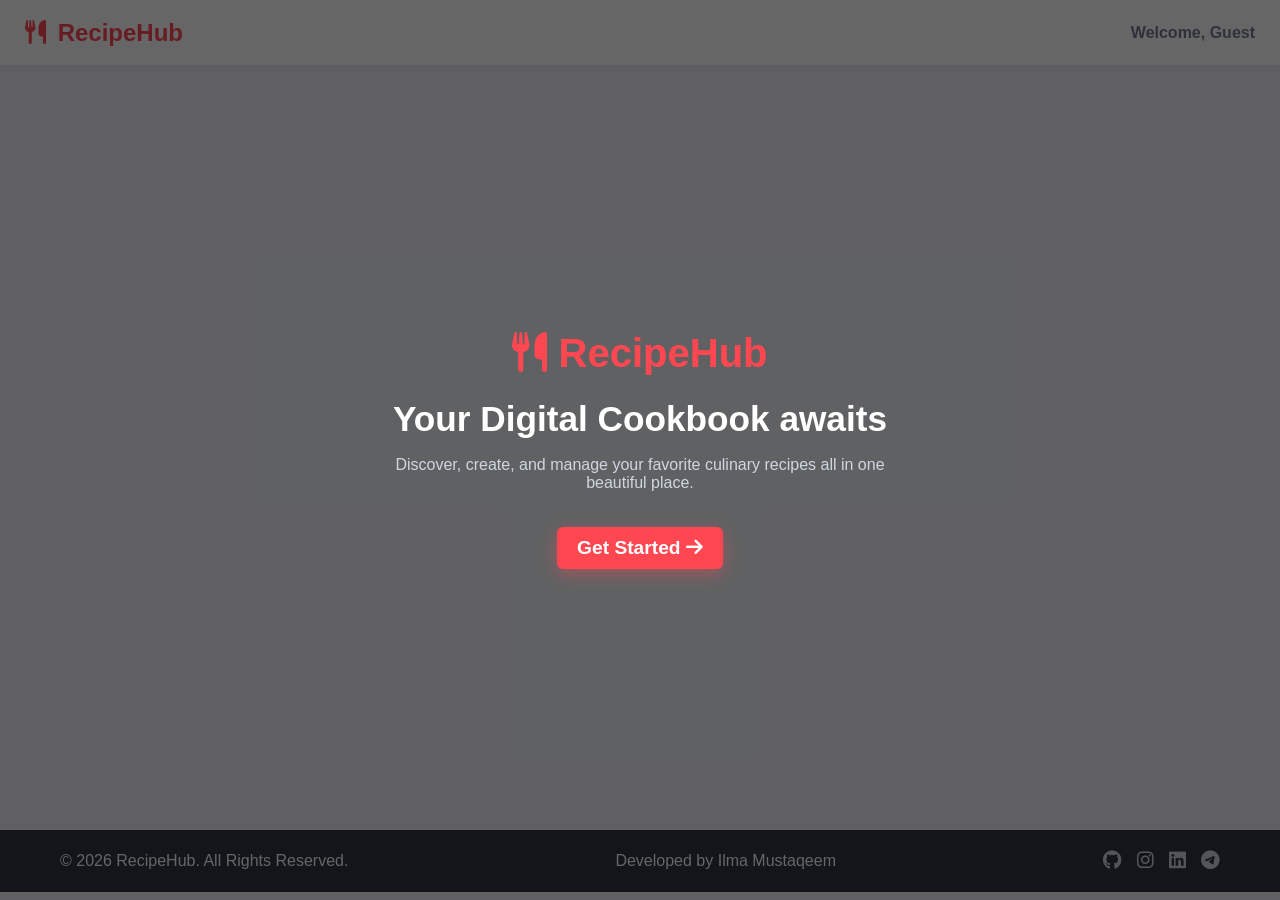
<file: index.html>
<!DOCTYPE html>
<html lang="en">
<head>
    <meta charset="UTF-8">
    <meta name="viewport" content="width=device-width, initial-scale=1.0">
    <title>RecipeHub - Find Recipes </title>
    <!-- FontAwesome Icons Link -->
    <link rel="stylesheet" href="https://cdnjs.cloudflare.com/ajax/libs/font-awesome/6.4.0/css/all.min.css">
    <link rel="stylesheet" href="style.css">
</head>
<body>
    <!---welcome page-->
   <section id="welcome-page" class="welcome-screen">
        <div class="welcome-overlay">
            <div class="welcome-content">
                <span class="welcome-logo"><i class="fa-solid fa-utensils"></i> RecipeHub</span>
                <h1>Your Digital Cookbook awaits</h1>
                <p>Discover, create, and manage your favorite culinary recipes all in one beautiful place.</p>
                <button id="get-started-btn" class="btn btn-welcome">Get Started <i class="fa-solid fa-arrow-right"></i></button>
            </div>
        </div>
    </section>
    <!--  HEADER-->
    <header class="main-header">
        <div class="header-left">
            <button id="menu-toggle-btn" class="icon-btn hidden">
                <i class="fa-solid fa-ellipsis-vertical"></i>
            </button>
            <span class="logo"><i class="fa-solid fa-utensils"></i> RecipeHub</span>
        </div>
        <div class="header-right">
            <span id="user-display-name">Welcome, Guest</span>
        </div>
    </header>

<!----MAIN CONTAINER  -->
    <div class="main-wrapper">

        <!--  AUTHENTICATION PAGE -->
        <section id="auth-page" class="page">
            <div class="auth-container">
                <h2>Create Account</h2>
                <p>Join RecipeHub to find your favorite recipes</p>
                <form id="signup-form">
                    <div class="form-group">
                        <label for="signup-name">Full Name</label>
                        <input type="text" id="signup-name" required placeholder="Enter name">
                    </div>
                    <div class="form-group">
                        <label for="signup-email">Email Address</label>
                        <input type="email" id="signup-email" required placeholder="name@example.com">
                    </div>
                    <div class="form-group">
                        <label for="signup-password">Password</label>
                        <input type="password" id="signup-password" required min-length="8" max-length="16" placeholder="••••••••">
                    </div>
                    <button type="submit" class="btn btn-block">Sign Up</button>
                </form>
            </div>
        </section>

        <!--  APP WRAPPER (MAIN APP AFTER LOGIN) -->
        <div id="app-wrapper" class="hidden">
            
            <!-- SIDEBAR  -->
            <aside id="sidebar" class="sidebar">
                <div class="sidebar-header">
                    <h3>Menu</h3>
                    <button id="close-sidebar-btn" class="icon-btn">&times;</button>
                </div>
                <nav class="sidebar-links">
                    <a href="#" class="nav-link active" data-target="home-section"><i class="fa-solid fa-house"></i> Home</a>
                    <a href="#" class="nav-link" data-target="dashboard-section"><i class="fa-solid fa-chart-pie"></i> Dashboard</a>
                    <a href="#" class="nav-link" data-target="about-section"><i class="fa-solid fa-circle-info"></i> About Us</a>
                </nav>
            </aside>

            <!-- MAIN CONTENT AREA -->
            <main class="content-area">
                
                <!-- HOME SECTION -->
                <section id="home-section" class="app-section">
                    <div class="section-header">
                        <div class="search-box">
                            <i class="fa-solid fa-magnifying-glass"></i>
                            <input type="text" id="search-bar" placeholder="Search recipes.....">
                        </div>
                        <button id="open-add-modal-btn" class="btn"><i class="fa-solid fa-plus"></i> Add Recipe</button>
                    </div>

                    <div id="recipes-grid" class="recipes-grid"></div>
                </section>

<!--  DASHBOARD SECTION -->
                <section id="dashboard-section" class="app-section hidden">
                    <h2>Your Analytics Dashboard</h2>
                    <div class="dashboard-grid">
                        <div class="dash-card">
                            <h3>Total Recipes</h3>
                            <p id="dash-total-recipes">0</p>
                        </div>
                        <div class="dash-card">
                            <h3>Favorite Recipes</h3>
                            <p id="dash-fav-recipes">0</p>
                        </div>
                    </div>
                </section>

                <!--  ABOUT SECTION  -->
                <section id="about-section" class="app-section hidden">
                    <h2>About RecipeHub</h2>
                    <p>RecipeHub is a simple and easy-to-use platform designed for food lovers who enjoy cooking and exploring new recipes. Here, you can find a wide variety of recipes including breakfast, lunch, dinner, snacks, and desserts all in one place.
Our goal is to make cooking simple, enjoyable, and accessible for everyone. Each recipe on RecipeHub comes with clear ingredients and easy step-by-step instructions so that anyone, even beginners, can cook delicious meals with confidence.
RecipeHub also allows users to easily manage recipes. You can search for recipes, add new ones, update existing recipes, and delete recipes whenever needed. This makes it easy to keep your favorite recipes organized in one place.
We aim to inspire people to try new dishes, improve their cooking skills, and enjoy homemade food every day.</p>
                    
                </section>

            </main>
        </div>

    </div>

    <!--   FOOTER  -->
    <footer class="main-footer">
        <div class="footer-content">
            
            <p>&copy; 2026 RecipeHub.  All Rights Reserved.</p>
            <p> Developed by Ilma Mustaqeem </p>
            
            
            <div class="footer-socials">
                <a href="#"><i class="fa-brands fa-github"></i></a>
                <a href="#"><i class="fa-brands fa-instagram"></i></a>
                <a href="#"><i class="fa-brands fa-linkedin"></i></a>
                <a href="#"> <i class="fa-brands fa-telegram"></i></a>
            </div>
        </div>
    </footer>

    <!--  MODALS SYSTEM (POPUPS) -->
    <div id="details-modal" class="modal-overlay hidden">
        <div class="modal-content">
            <button id="close-details-btn" class="modal-close-btn">&times;</button>
            <div id="modal-body-content"></div>
        </div>
    </div>

    <div id="add-recipe-modal" class="modal-overlay hidden">
        <div class="modal-content">
            <button id="close-add-modal-btn" class="modal-close-btn">&times;</button>
            <h2>Add New Recipe</h2>
            <form id="add-recipe-form">
                <div class="form-group">
                    <label for="recipe-title">Recipe Title</label>
                    <input type="text" id="recipe-title" required placeholder=" your recipe">
                </div>
                <div class="form-group">
                    <label for="recipe-ingredients">Ingredients </label>
                    <input type="text" id="recipe-ingredients" required placeholder="e.g., pasta, tomato etc.">
                </div>
                <div class="form-group">
                    <label for="recipe-instructions">Instructions / Steps</label>
                    <textarea id="recipe-instructions" rows="4" required placeholder="Step 1"></textarea>
                </div>
                <div class="form-group">
                    <label for="recipe-image">Image URL (Optional)</label>
                    <input type="url" id="recipe-image" placeholder="https://example.com/image.jpg">
                </div>
                <button type="submit" class="btn btn-block">Save Recipe</button>
            </form>
        </div>
    </div>

    <script src="app.js"></script>
</body>
</html>
</file>
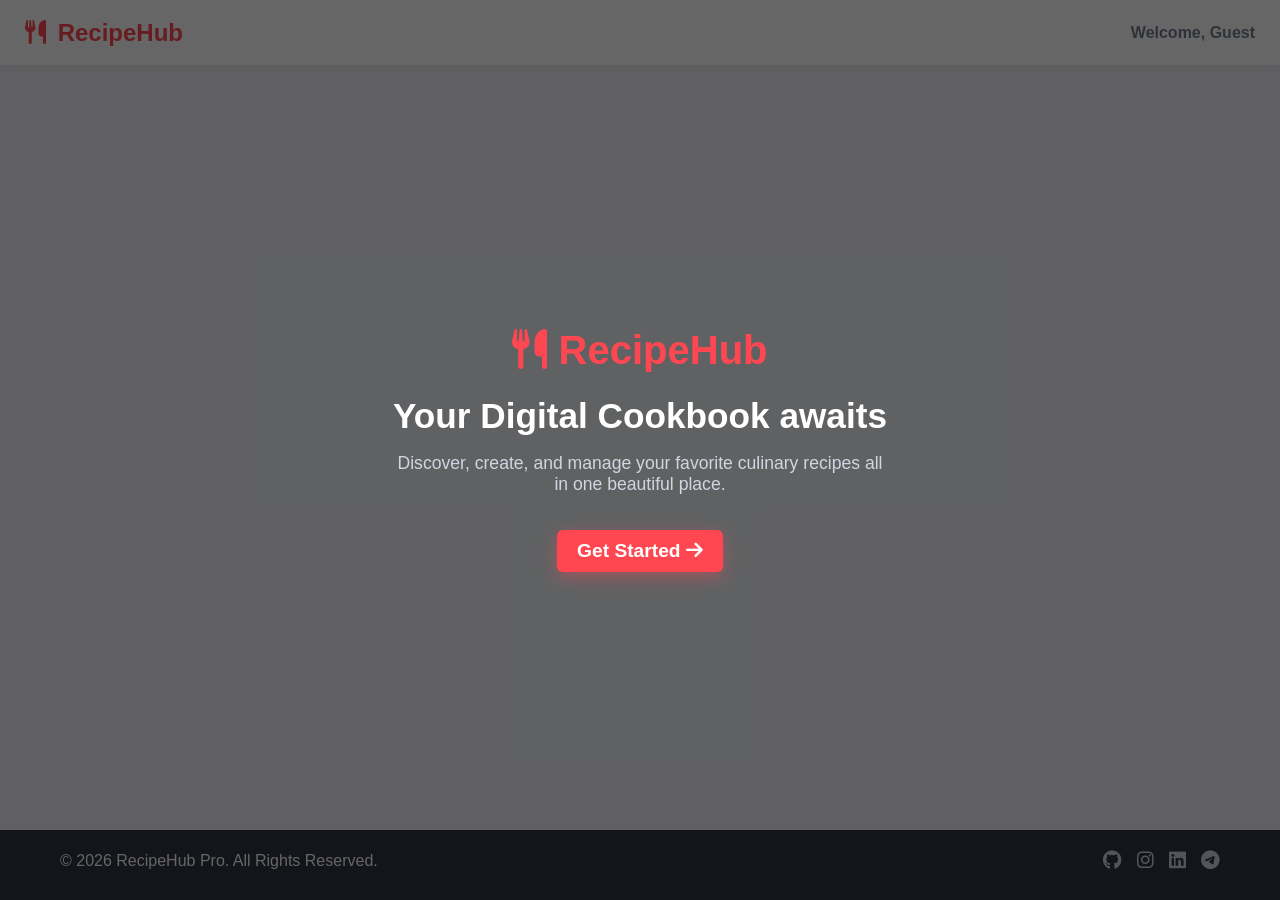
<file: recipe finder /index.HTML>
<!DOCTYPE html>
<html lang="en">
<head>
    <meta charset="UTF-8">
    <meta name="viewport" content="width=device-width, initial-scale=1.0">
    <title>RecipeHub - Find Recipes </title>
    <!-- FontAwesome Icons Link -->
    <link rel="stylesheet" href="https://cdnjs.cloudflare.com/ajax/libs/font-awesome/6.4.0/css/all.min.css">
    <link rel="stylesheet" href="style.css">
</head>
<body>
    <!---welcome page-->
   <section id="welcome-page" class="welcome-screen">
        <div class="welcome-overlay">
            <div class="welcome-content">
                <span class="welcome-logo"><i class="fa-solid fa-utensils"></i> RecipeHub</span>
                <h1>Your Digital Cookbook awaits</h1>
                <p>Discover, create, and manage your favorite culinary recipes all in one beautiful place.</p>
                <button id="get-started-btn" class="btn btn-welcome">Get Started <i class="fa-solid fa-arrow-right"></i></button>
            </div>
        </div>
    </section>
    <!--  HEADER-->
    <header class="main-header">
        <div class="header-left">
            <button id="menu-toggle-btn" class="icon-btn hidden">
                <i class="fa-solid fa-ellipsis-vertical"></i>
            </button>
            <span class="logo"><i class="fa-solid fa-utensils"></i> RecipeHub</span>
        </div>
        <div class="header-right">
            <span id="user-display-name">Welcome, Guest</span>
        </div>
    </header>

<!----MAIN CONTAINER  -->
    <div class="main-wrapper">

        <!--  AUTHENTICATION PAGE -->
        <section id="auth-page" class="page">
            <div class="auth-container">
                <h2>Create Account</h2>
                <p>Join RecipeHub to find your favorite recipes</p>
                <form id="signup-form">
                    <div class="form-group">
                        <label>Full Name</label>
                        <input type="text" id="signup-name" required placeholder="Enter name">
                    </div>
                    <div class="form-group">
                        <label>Email Address</label>
                        <input type="email" id="signup-email" required placeholder="name@example.com">
                    </div>
                    <div class="form-group">
                        <label>Password</label>
                        <input type="password" id="signup-password" required min-length="8" max-length="16" placeholder="••••••••">
                    </div>
                    <button type="submit" class="btn btn-block">Sign Up</button>
                </form>
            </div>
        </section>

        <!--  APP WRAPPER (MAIN APP AFTER LOGIN) -->
        <div id="app-wrapper" class="hidden">
            
            <!-- SIDEBAR  -->
            <aside id="sidebar" class="sidebar">
                <div class="sidebar-header">
                    <h3>Menu</h3>
                    <button id="close-sidebar-btn" class="icon-btn">&times;</button>
                </div>
                <nav class="sidebar-links">
                    <a href="#" class="nav-link active" data-target="home-section"><i class="fa-solid fa-house"></i> Home</a>
                    <a href="#" class="nav-link" data-target="dashboard-section"><i class="fa-solid fa-chart-pie"></i> Dashboard</a>
                    <a href="#" class="nav-link" data-target="about-section"><i class="fa-solid fa-circle-info"></i> About Us</a>
                </nav>
            </aside>

            <!-- MAIN CONTENT AREA -->
            <main class="content-area">
                
                <!-- HOME SECTION -->
                <section id="home-section" class="app-section">
                    <div class="section-header">
                        <div class="search-box">
                            <i class="fa-solid fa-magnifying-glass"></i>
                            <input type="text" id="search-bar" placeholder="Search recipes.....">
                        </div>
                        <button id="open-add-modal-btn" class="btn"><i class="fa-solid fa-plus"></i> Add Recipe</button>
                    </div>

                    <div id="recipes-grid" class="recipes-grid"></div>
                </section>

<!--  DASHBOARD SECTION -->
                <section id="dashboard-section" class="app-section hidden">
                    <h2>Your Analytics Dashboard</h2>
                    <div class="dashboard-grid">
                        <div class="dash-card">
                            <h3>Total Recipes</h3>
                            <p id="dash-total-recipes">0</p>
                        </div>
                        <div class="dash-card">
                            <h3>Favorite Recipes</h3>
                            <p id="dash-fav-recipes">0</p>
                        </div>
                    </div>
                </section>

                <!--  ABOUT SECTION  -->
                <section id="about-section" class="app-section hidden">
                    <h2>About RecipeHub</h2>
                    <p>RecipeHub is your ultimate digital cookbook. Add your custom culinary creations, filter through your pantry list, track analytics on your dashboard, and curate your top-tier meals all in one unified local interface.</p>
                    <p>Built with pure Vanilla JavaScript, HTML5, and CSS3.</p>
                </section>

            </main>
        </div>

    </div>

    <!--   FOOTER  -->
    <footer class="main-footer">
        <div class="footer-content">
            <p>&copy; 2026 RecipeHub Pro. All Rights Reserved.</p>
            
            <div class="footer-socials">
                <a href="#"><i class="fa-brands fa-github"></i></a>
                <a href="#"><i class="fa-brands fa-instagram"></i></a>
                <a href="#"><i class="fa-brands fa-linkedin"></i></a>
                <a href="#"> <i class="fa-brands fa-telegram"></i></a>
            </div>
        </div>
    </footer>

    <!--  MODALS SYSTEM (POPUPS) -->
    <div id="details-modal" class="modal-overlay hidden">
        <div class="modal-content">
            <button id="close-details-btn" class="modal-close-btn">&times;</button>
            <div id="modal-body-content"></div>
        </div>
    </div>

    <div id="add-recipe-modal" class="modal-overlay hidden">
        <div class="modal-content">
            <button id="close-add-modal-btn" class="modal-close-btn">&times;</button>
            <h2>Add New Recipe</h2>
            <form id="add-recipe-form">
                <div class="form-group">
                    <label>Recipe Title</label>
                    <input type="text" id="recipe-title" required placeholder=" your recipe">
                </div>
                <div class="form-group">
                    <label>Ingredients </label>
                    <input type="text" id="recipe-ingredients" required placeholder="e.g., pasta, tomato etc.">
                </div>
                <div class="form-group">
                    <label>Instructions / Steps</label>
                    <textarea id="recipe-instructions" rows="4" required placeholder="Step 1"></textarea>
                </div>
                <div class="form-group">
                    <label>Image URL (Optional)</label>
                    <input type="url" id="recipe-image" placeholder="https://example.com/image.jpg">
                </div>
                <button type="submit" class="btn btn-block">Save Recipe</button>
            </form>
        </div>
    </div>

    <script src="app.js"></script>
</body>
</html>
</file>
<file: style.css>
:root {
    --primary: #ff4751;
    --primary-hover: #e84118;
    --dark: #2f3542;
    --light-bg: #f1f2f6;
    --white: #ffffff;
    --border: #ced6e0;
    --text-muted: #747d8c;
    --success: #2ed573;
}

* {
    margin: 0;
    padding: 0;
    box-sizing: border-box;
    font-family: 'Segoe UI', Tahoma, Geneva, Verdana, sans-serif;
}

body {
    background-color: var(--light-bg);
    color: var(--dark);
    overflow-x: hidden;
}
 /*  WELCOME SCREEN STYLING  */
.welcome-screen {
    position: fixed;
    top: 0;
    left: 0;
    width: 100%;
    height: 100vh;
    background-image: url(https://plus.unsplash.com/premium_photo-1673108852141-e8c3c22a4a22?w=1200); /*  food img*/
    background-size: cover;
    background-position: center;
    z-index: 500; /* ise upr rkne k liy*/
    transition: opacity 0.5s ease, transform 0.5s ease;
}

.welcome-overlay {
    width: 100%;
    height: 100%;
    background: rgba(0, 0, 0, 0.6); /* img k upr hlka black */
    display: flex;
    justify-content: center;
    align-items: center;
    text-align: center;
    padding: 20px;
}

.welcome-content {
    color: var(--white);
    max-width: 500px;
}

.welcome-logo {
    font-size: 2.5rem;
    font-weight: 800;
    color: var(--primary);
    display: block;
    margin-bottom: 20px;
}

.welcome-content h1 {
    font-size: 2.2rem;
    font-weight: 700;
    margin-bottom: 15px;
    line-height: 1.3;
}

.welcome-content p {
    font-size: 1.1;
    color: var(--border);
    margin-bottom: 35px;
}

.btn-welcome {
    font-size: 1.2rem;
    padding: 15px 35px;
    border-radius: 50px; 
    box-shadow: 0 5px 15px rgba(255, 71, 87, 0.4);
}

.hidden { display: none !important; }

.btn {
    background-color: var(--primary);
    color: var(--white);
    padding: 10px 20px;
    border: none;
    border-radius: 6px;
    font-weight: 600;
    cursor: pointer;
    transition: background 0.2s, transform 0.1s;
}
.btn:hover { background-color: var(--primary-hover); }
.btn:active { transform: scale(0.98); }
.btn-block { width: 100%; padding: 12px; font-size: 1rem; }

.icon-btn {
    background: none;
    border: none;
    font-size: 1.3rem;
    cursor: pointer;
    color: var(--dark);
    padding: 5px;
}

/* HEADER STYLE */
.main-header {
    background: var(--white);
    display: flex;
    justify-content: space-between;
    align-items: center;
    padding: 15px 25px;
    box-shadow: 0 4px 12px rgba(0,0,0,0.05);
    position: sticky;
    top: 0;
    z-index: 100;
    height: 65px;
}
.main-header .logo { font-size: 1.5rem; font-weight: 800; color: var(--primary); }
.main-header .logo i { margin-right: 5px; }
#user-display-name { font-weight: 600; color: var(--text-muted); }

/* MAIN WRAPPER  HEIGHT */
.main-wrapper {
    min-height: calc(100vh - 135px); /* header or footer k bich main area */
}

/* AUTHENTICATION PAGE */
#auth-page {
    display: flex;
    justify-content: center;
    align-items: center;
    padding: 40px 20px;
}
.auth-container {
    background: var(--white);
    padding: 35px;
    border-radius: 12px;
    box-shadow: 0 10px 25px rgba(0,0,0,0.08);
    width: 100%;
    max-width: 400px;
}
.auth-container h2 { 
    margin-bottom: 8px; 
}
.auth-container p { 
    color: var(--text-muted)#4A425A;margin-bottom: 20px; 
    font-size: 0.9rem; }

.form-group { margin-bottom: 15px; }
.form-group label { display: block; margin-bottom: 5px; font-weight: 600; font-size: 0.9rem; }
.form-group input, .form-group textarea {
    width: 100%; padding: 12px; border: 2px solid var(--border); border-radius: 8px; outline: none;
}
.form-group input:focus, .form-group textarea:focus { border-color: var(--primary); }

/* SIDEBAR SYSTEM */
.sidebar {
    position: fixed; top: 0; left: -280px; width: 280px; height: 100%;
    background: var(--white); box-shadow: 5px 0 25px rgba(0,0,0,0.1);
    z-index: 200; transition: left 0.3s ease; padding: 20px;
}
.sidebar.open { left: 0; }
 
.sidebar-header {
    display: flex; justify-content: space-between; align-items: center;
    margin-bottom: 30px; padding-bottom: 15px; border-bottom: 1px solid var(--light-bg);
}
.sidebar-header button { font-size: 2rem; line-height: 1; }
.sidebar-links { display: flex; flex-direction: column; gap: 10px; }
.nav-link {
    display: flex; align-items: center; gap: 12px; padding: 14px 18px;
    color: var(--dark); text-decoration: none; font-weight: 600; border-radius: 8px;
}
.nav-link:hover, .nav-link.active { background-color: #ffeae8; color: var(--primary); }

/* CONTENT & RECIPES GRID */
.content-area { max-width: 1200px; margin: 30px auto; padding: 0 20px; }
.section-header { display: flex; justify-content: space-between; align-items: center; gap: 20px; margin-bottom: 30px; flex-wrap: wrap; }
.search-box { background: var(--white); display: flex; align-items: center; padding: 0 15px; border-radius: 8px; border: 2px solid var(--border); flex: 1; max-width: 500px; }
.search-box i { color: var(--text-muted); margin-right: 10px; }
.search-box input { border: none; outline: none; padding: 12px 0; width: 100%; font-size: 1rem; }

.recipes-grid { display: grid; grid-template-columns: repeat(auto-fill, minmax(280px, 1fr)); gap: 25px; }
.recipe-card { background: var(--white); border-radius: 12px; overflow: hidden; box-shadow: 0 4px 15px rgba(0,0,0,0.04); position: relative; display: flex; flex-direction: column; }
.card-img-wrapper { position: relative; width: 100%; height: 180px; background: #e2e8f0; }
.recipe-card img { width: 100%; height: 100%; object-fit: cover; }

.fav-btn {
    position: absolute; top: 15px; right: 15px; background: var(--white); border: none;
    width: 36px; height: 36px; border-radius: 50%; display: flex; justify-content: center; align-items: center;
    cursor: pointer; box-shadow: 0 2px 8px rgba(0,0,0,0.15); color: #a0a8b3;
}
.fav-btn.active { color: var(--primary); }
.card-body { padding: 20px; display: flex; flex-direction: column; flex-grow: 1; }
.card-body h3 { font-size: 1.2rem; margin-bottom: 8px; }
.card-ingredients { font-size: 0.85rem; color: var(--text-muted); margin-bottom: 15px; }
.card-footer { display: flex; justify-content: space-between; align-items: center; margin-top: auto; }
.delete-btn { color: var(--text-muted); background: none; border: none; cursor: pointer; font-size: 1.1rem; }
.delete-btn:hover { color: var(--primary); }

/* DASHBOARD & FOOTER */
.dashboard-grid { display: grid; grid-template-columns: repeat(auto-fit, minmax(220px, 1fr)); gap: 20px; }
.dash-card { background: var(--white); padding: 25px; border-radius: 12px; text-align: center; box-shadow: 0 4px 15px rgba(0,0,0,0.04); }
.dash-card h3 { color: var(--text-muted); margin-bottom: 10px; }
.dash-card p { font-size: 2.5rem; font-weight: 800; color: var(--primary); }

.main-footer { background-color: var(--dark); color: var(--white); padding: 20px 0; height: auto; }
.footer-content { max-width: 1200px; margin: 0 auto; padding: 0 20px; display: flex; justify-content: space-between; align-items: center; }
.footer-socials { display: flex; gap: 15px; }
.footer-socials a { color: var(--border); font-size: 1.2rem; transition: color 0.2s; }
.footer-socials a:hover { color: var(--primary); }

/* MODALS */
.modal-overlay { position: fixed; top: 0; left: 0; width: 100%; height: 100%; background: rgba(0, 0, 0, 0.5); backdrop-filter: blur(4px); display: flex; justify-content: center; align-items: center; z-index: 300; padding: 20px; }
.modal-content { background: var(--white); padding: 30px; border-radius: 12px; width: 100%; max-width: 550px; position: relative; max-height: 90vh; overflow-y: auto; }
.modal-close-btn { position: absolute; top: 15px; right: 20px; font-size: 2rem; background: none; border: none; cursor: pointer;  color: var(--text-muted); }
.modal-img { width: 100%; height: 220px; object-fit: cover; border-radius: 8px; margin-bottom: 15px; }

@media (max-width: 600px) {
    .footer-content { flex-direction: column; gap: 10px; text-align: center; }
}
</file>
<file: recipe finder /style.css>
:root {
    --primary: #ff4751;
    --primary-hover: #e84118;
    --dark: #2f3542;
    --light-bg: #f1f2f6;
    --white: #ffffff;
    --border: #ced6e0;
    --text-muted: #747d8c;
    --success: #2ed573;
}

* {
    margin: 0;
    padding: 0;
    box-sizing: border-box;
    font-family: 'Segoe UI', Tahoma, Geneva, Verdana, sans-serif;
}

body {
    background-color: var(--light-bg);
    color: var(--dark);
    overflow-x: hidden;
}
 /*  WELCOME SCREEN STYLING  */
.welcome-screen {
    position: fixed;
    top: 0;
    left: 0;
    width: 100%;
    height: 100vh;
    background-image: url(https://plus.unsplash.com/premium_photo-1673108852141-e8c3c22a4a22?w=1200); /*  फूड इमेज */
    background-size: cover;
    background-position: center;
    z-index: 500; /* इसे सबसे ऊपर रखने के लिए */
    transition: opacity 0.5s ease, transform 0.5s ease;
}

.welcome-overlay {
    width: 100%;
    height: 100%;
    background: rgba(0, 0, 0, 0.6); /* फोटो के ऊपर ब्लैक शेड ताकि टेक्स्ट साफ दिखे */
    display: flex;
    justify-content: center;
    align-items: center;
    text-align: center;
    padding: 20px;
}

.welcome-content {
    color: var(--white);
    max-width: 500px;
}

.welcome-logo {
    font-size: 2.5rem;
    font-weight: 800;
    color: var(--primary);
    display: block;
    margin-bottom: 20px;
}

.welcome-content h1 {
    font-size: 2.2rem;
    font-weight: 700;
    margin-bottom: 15px;
    line-height: 1.3;
}

.welcome-content p {
    font-size: 1.1rem;
    color: var(--border);
    margin-bottom: 35px;
}

.btn-welcome {
    font-size: 1.2rem;
    padding: 15px 35px;
    border-radius: 50px; 
    box-shadow: 0 5px 15px rgba(255, 71, 87, 0.4);
}

.hidden { display: none !important; }

.btn {
    background-color: var(--primary);
    color: var(--white);
    padding: 10px 20px;
    border: none;
    border-radius: 6px;
    font-weight: 600;
    cursor: pointer;
    transition: background 0.2s, transform 0.1s;
}
.btn:hover { background-color: var(--primary-hover); }
.btn:active { transform: scale(0.98); }
.btn-block { width: 100%; padding: 12px; font-size: 1rem; }

.icon-btn {
    background: none;
    border: none;
    font-size: 1.3rem;
    cursor: pointer;
    color: var(--dark);
    padding: 5px;
}

/* HEADER STYLE */
.main-header {
    background: var(--white);
    display: flex;
    justify-content: space-between;
    align-items: center;
    padding: 15px 25px;
    box-shadow: 0 4px 12px rgba(0,0,0,0.05);
    position: sticky;
    top: 0;
    z-index: 100;
    height: 65px;
}
.main-header .logo { font-size: 1.5rem; font-weight: 800; color: var(--primary); }
.main-header .logo i { margin-right: 5px; }
#user-display-name { font-weight: 600; color: var(--text-muted); }

/* MAIN WRAPPER FLUID HEIGHT */
.main-wrapper {
    min-height: calc(100vh - 135px); /* हेडर और फुटर के बीच की जगह */
}

/* AUTHENTICATION PAGE */
#auth-page {
    display: flex;
    justify-content: center;
    align-items: center;
    padding: 40px 20px;
}
.auth-container {
    background: var(--white);
    padding: 35px;
    border-radius: 12px;
    box-shadow: 0 10px 25px rgba(0,0,0,0.08);
    width: 100%;
    max-width: 400px;
}
.auth-container h2 { 
    margin-bottom: 8px; 
}
.auth-container p { 
    color: var(--text-muted)#4A425A;margin-bottom: 20px; 
    font-size: 0.9rem; }

.form-group { margin-bottom: 15px; }
.form-group label { display: block; margin-bottom: 5px; font-weight: 600; font-size: 0.9rem; }
.form-group input, .form-group textarea {
    width: 100%; padding: 12px; border: 2px solid var(--border); border-radius: 8px; outline: none;
}
.form-group input:focus, .form-group textarea:focus { border-color: var(--primary); }

/* SIDEBAR SYSTEM */
.sidebar {
    position: fixed; top: 0; left: -280px; width: 280px; height: 100%;
    background: var(--white); box-shadow: 5px 0 25px rgba(0,0,0,0.1);
    z-index: 200; transition: left 0.3s ease; padding: 20px;
}
.sidebar.open { left: 0; }
.sidebar-header {
    display: flex; justify-content: space-between; align-items: center;
    margin-bottom: 30px; padding-bottom: 15px; border-bottom: 1px solid var(--light-bg);
}
.sidebar-header button { font-size: 2rem; line-height: 1; }
.sidebar-links { display: flex; flex-direction: column; gap: 10px; }
.nav-link {
    display: flex; align-items: center; gap: 12px; padding: 14px 18px;
    color: var(--dark); text-decoration: none; font-weight: 600; border-radius: 8px;
}
.nav-link:hover, .nav-link.active { background-color: #ffeae8; color: var(--primary); }

/* CONTENT & RECIPES GRID */
.content-area { max-width: 1200px; margin: 30px auto; padding: 0 20px; }
.section-header { display: flex; justify-content: space-between; align-items: center; gap: 20px; margin-bottom: 30px; flex-wrap: wrap; }
.search-box { background: var(--white); display: flex; align-items: center; padding: 0 15px; border-radius: 8px; border: 2px solid var(--border); flex: 1; max-width: 500px; }
.search-box i { color: var(--text-muted); margin-right: 10px; }
.search-box input { border: none; outline: none; padding: 12px 0; width: 100%; font-size: 1rem; }

.recipes-grid { display: grid; grid-template-columns: repeat(auto-fill, minmax(280px, 1fr)); gap: 25px; }
.recipe-card { background: var(--white); border-radius: 12px; overflow: hidden; box-shadow: 0 4px 15px rgba(0,0,0,0.04); position: relative; display: flex; flex-direction: column; }
.card-img-wrapper { position: relative; width: 100%; height: 180px; background: #e2e8f0; }
.recipe-card img { width: 100%; height: 100%; object-fit: cover; }

.fav-btn {
    position: absolute; top: 15px; right: 15px; background: var(--white); border: none;
    width: 36px; height: 36px; border-radius: 50%; display: flex; justify-content: center; align-items: center;
    cursor: pointer; box-shadow: 0 2px 8px rgba(0,0,0,0.15); color: #a0a8b3;
}
.fav-btn.active { color: var(--primary); }
.card-body { padding: 20px; display: flex; flex-direction: column; flex-grow: 1; }
.card-body h3 { font-size: 1.2rem; margin-bottom: 8px; }
.card-ingredients { font-size: 0.85rem; color: var(--text-muted); margin-bottom: 15px; }
.card-footer { display: flex; justify-content: space-between; align-items: center; margin-top: auto; }
.delete-btn { color: var(--text-muted); background: none; border: none; cursor: pointer; font-size: 1.1rem; }
.delete-btn:hover { color: var(--primary); }

/* DASHBOARD & FOOTER */
.dashboard-grid { display: grid; grid-template-columns: repeat(auto-fit, minmax(220px, 1fr)); gap: 20px; }
.dash-card { background: var(--white); padding: 25px; border-radius: 12px; text-align: center; box-shadow: 0 4px 15px rgba(0,0,0,0.04); }
.dash-card h3 { color: var(--text-muted); margin-bottom: 10px; }
.dash-card p { font-size: 2.5rem; font-weight: 800; color: var(--primary); }

.main-footer { background-color: var(--dark); color: var(--white); padding: 20px 0; height: 70px; }
.footer-content { max-width: 1200px; margin: 0 auto; padding: 0 20px; display: flex; justify-content: space-between; align-items: center; }
.footer-socials { display: flex; gap: 15px; }
.footer-socials a { color: var(--border); font-size: 1.2rem; transition: color 0.2s; }
.footer-socials a:hover { color: var(--primary); }

/* MODALS */
.modal-overlay { position: fixed; top: 0; left: 0; width: 100%; height: 100%; background: rgba(0, 0, 0, 0.5); backdrop-filter: blur(4px); display: flex; justify-content: center; align-items: center; z-index: 300; padding: 20px; }
.modal-content { background: var(--white); padding: 30px; border-radius: 12px; width: 100%; max-width: 550px; position: relative; max-height: 90vh; overflow-y: auto; }
.modal-close-btn { position: absolute; top: 15px; right: 20px; font-size: 2rem; background: none; border: none; cursor: pointer;  color: var(--text-muted); }
.modal-img { width: 100%; height: 220px; object-fit: cover; border-radius: 8px; margin-bottom: 15px; }

@media (max-width: 600px) {
    .footer-content { flex-direction: column; gap: 10px; text-align: center; }
}
</file>
